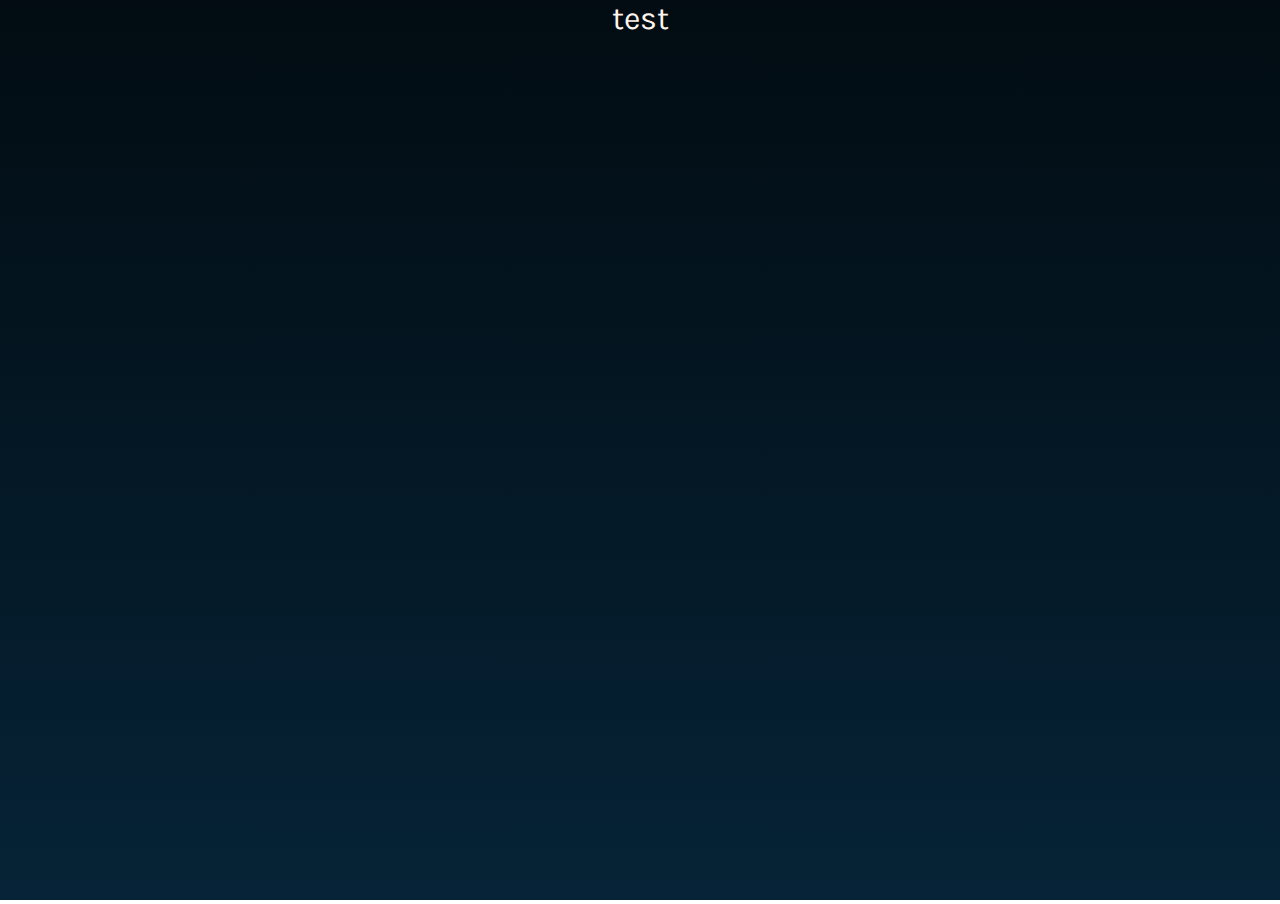
<file: index.html>
<!DOCTYPE html>
<html lang="fr">
<head>
    <meta charset="UTF-8">
    <script src="libraries/p5.js" type="text/javascript"></script>

    <script src="js/background.js" type="text/javascript"></script>
    <script src="js/circle.js" type="text/javascript"></script>

    <link href="css/style.css" rel="stylesheet" type="text/css">

    <title>Accueil</title>
</head>
<body>
    <div id = "container">
        <div id = "canvasForHTML">

        </div>

        <div id="main">
            <h1>test</h1>
        </div>
    </div>


</body>
</html>
</file>
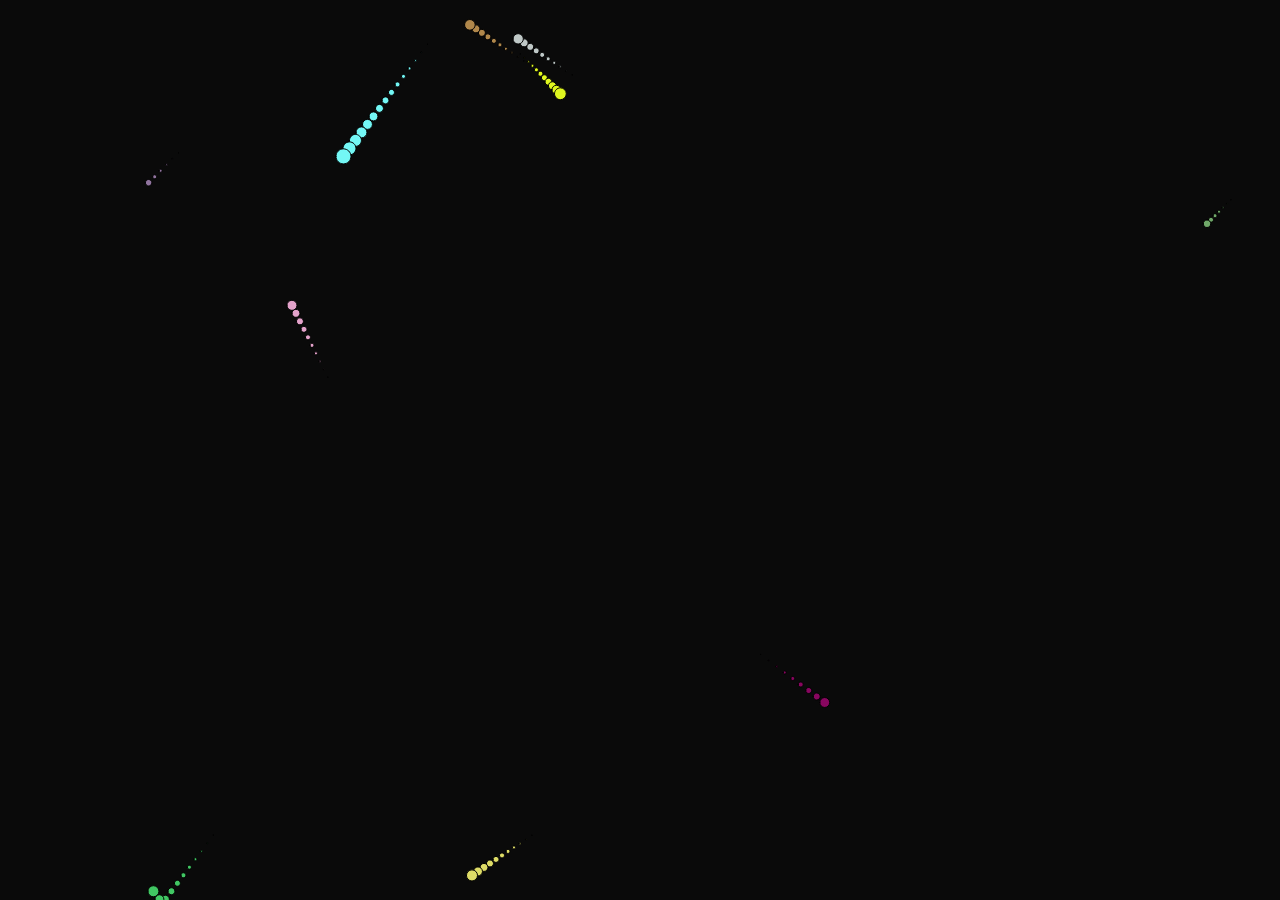
<file: projetsFiles/bouncingBalls/index.html>
<!DOCTYPE html>
<html>
  <head>
    <meta charset="UTF-8">
    <title>EmptyExample</title>
    <script src="libraries/p5.js" type="text/javascript"></script>

    <script src="libraries/p5.dom.js" type="text/javascript"></script>
    <script src="libraries/p5.sound.js" type="text/javascript"></script>

    <script src="sketch.js" type="text/javascript"></script>
    <script src="ball.js" type="text/javascript"></script>


    <style> body {padding: 0; margin: 0;} canvas {vertical-align: top;} </style>
  </head>
  <body>
  </body>
</html>
</file>
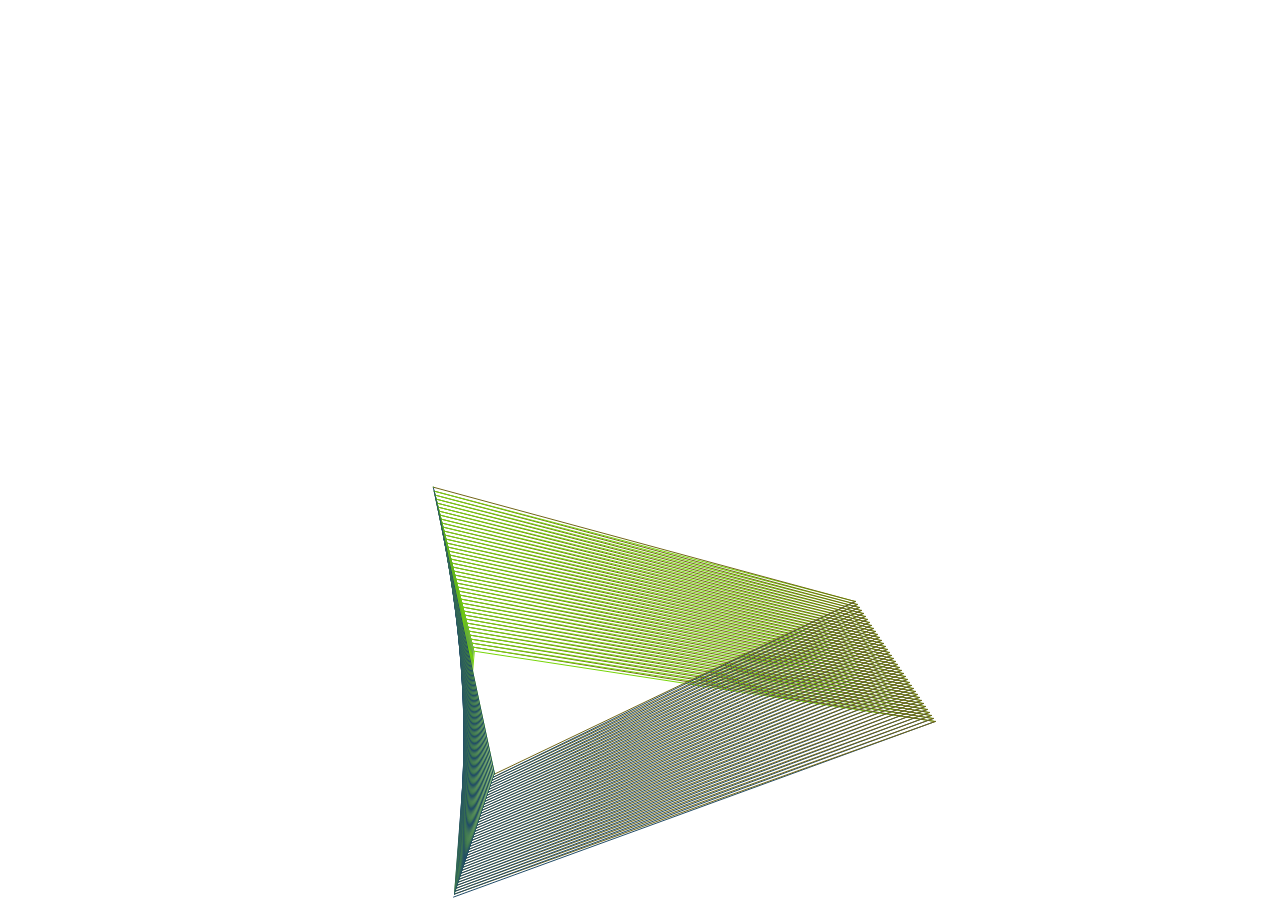
<file: projetsFiles/bouncingLines/index.html>
<!DOCTYPE html>
<html>
  <head>
    <meta charset="UTF-8">
    <title>EmptyExample</title>
    <script src="libraries/p5.js" type="text/javascript"></script>

    <script src="libraries/p5.dom.js" type="text/javascript"></script>
    <script src="libraries/p5.sound.js" type="text/javascript"></script>

    <script src="sketch.js" type="text/javascript"></script>
    <script src="dot.js" type="text/javascript"></script>

    <style> body {padding: 0; margin: 0;} canvas {vertical-align: top;} </style>
  </head>
  <body>
  </body>
</html>
</file>
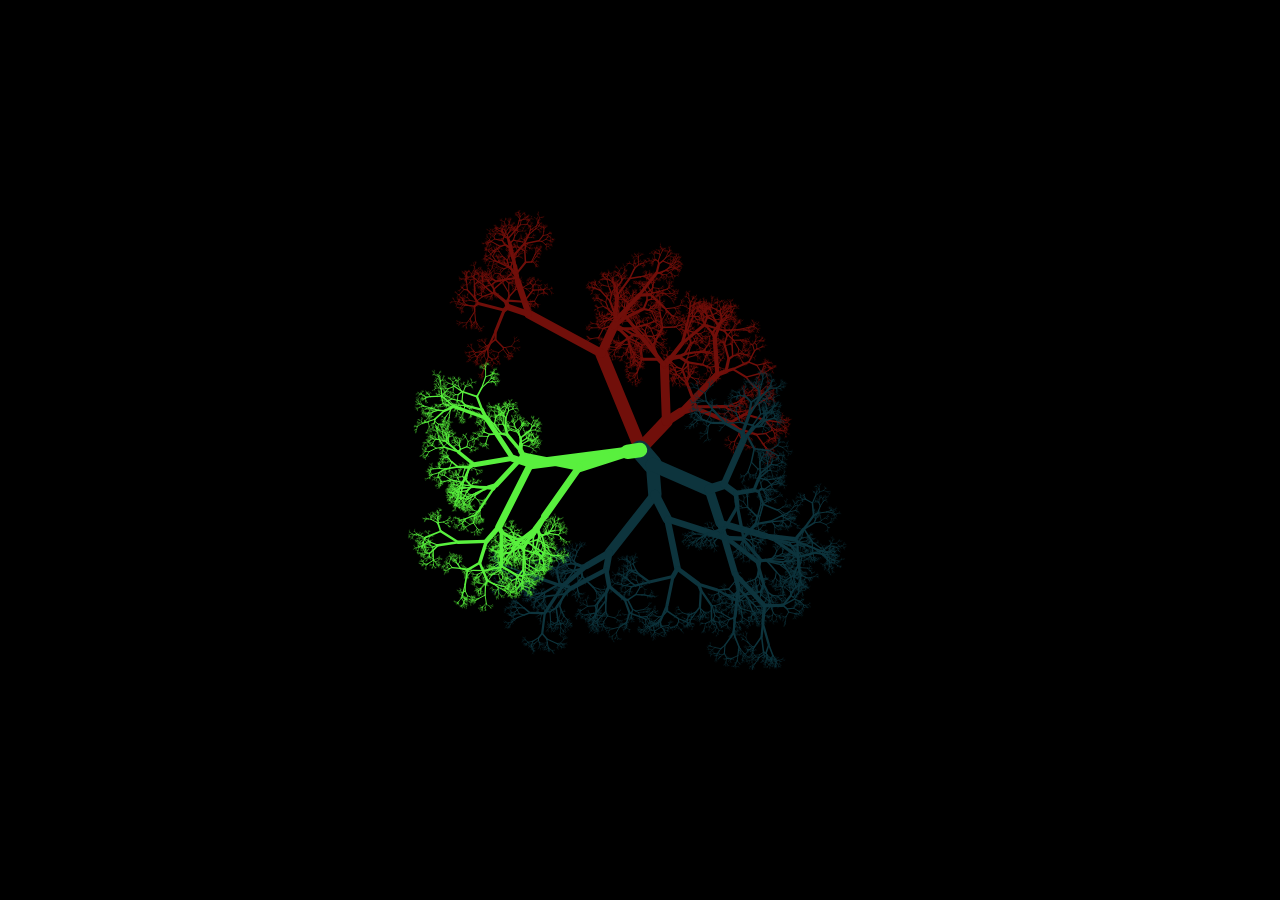
<file: projetsFiles/fractalTree/index.html>
<!DOCTYPE html>
<html>
  <head>
    <meta charset="UTF-8">
    <title>EmptyExample</title>
    <script src="libraries/p5.js" type="text/javascript"></script>

    <script src="libraries/p5.dom.js" type="text/javascript"></script>
    <script src="libraries/p5.sound.js" type="text/javascript"></script>

    <script src="sketch.js" type="text/javascript"></script>

    <style> body {padding: 0; margin: 0;} canvas {vertical-align: top;} </style>
  </head>
  <body>
  </body>
</html>
</file>
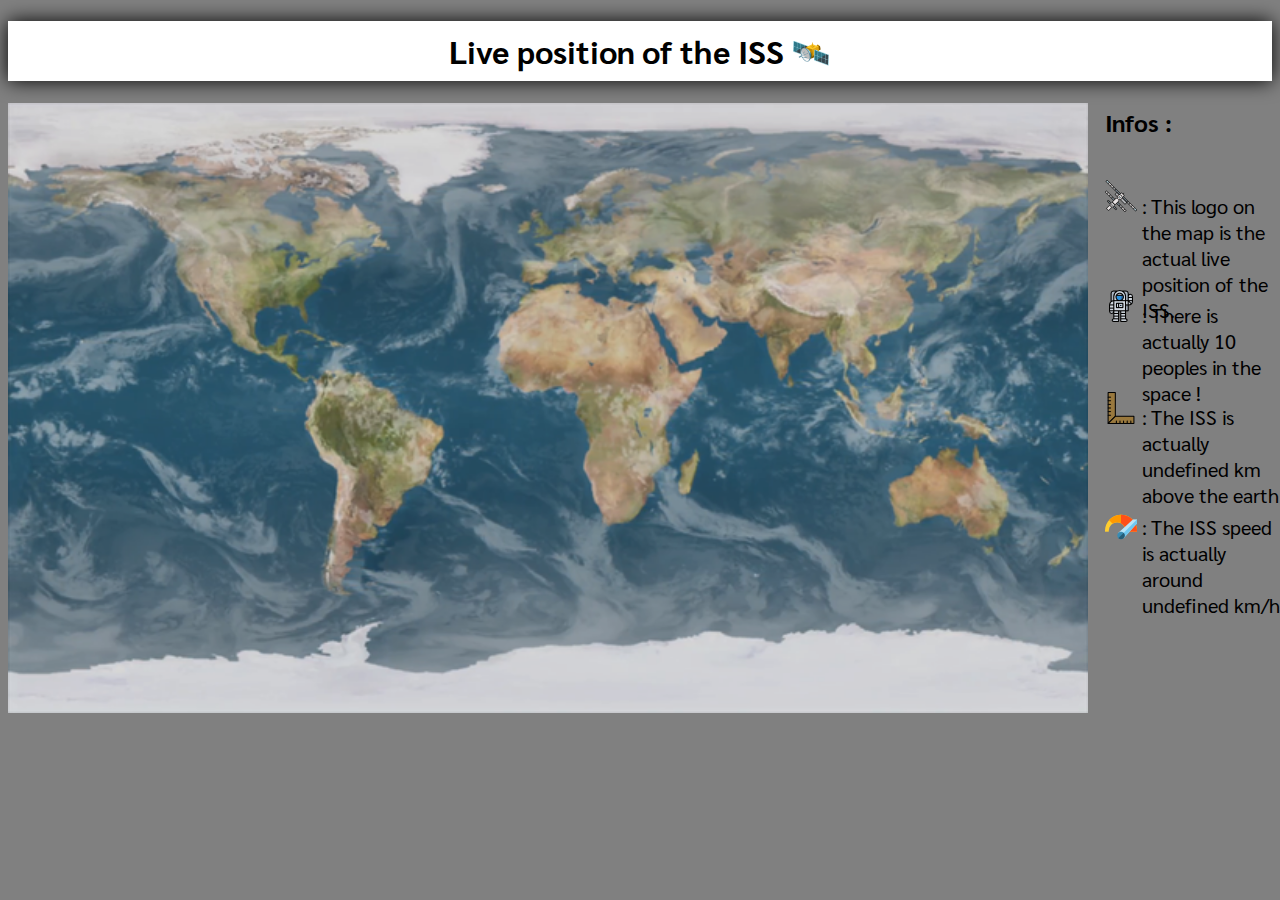
<file: projetsFiles/ISS/index.html>
<!DOCTYPE html>
<html>
  <head>
    <meta charset="UTF-8">
    <title>ISS Live Tracker</title>

    <script src="libraries/p5.js" type="text/javascript"></script>
    <script src="libraries/p5.dom.js" type="text/javascript"></script>
    <script src="sketch.js" type="text/javascript"></script>

    <link href="./css/style.css" rel="stylesheet" type="text/css">

  </head>
  <body>
    <header>
      <h1 id="title">Live position of the ISS 🛰️</h1>
    </header>
    <img src="./imagesISS/worldMap.png" id="backgroundImage">
    <img src="./imagesISS/satellite.png" id="satelliteLogo">
    <img src="./imagesISS/astronaut.png" id="astronautLogo">
    <img src="./imagesISS/ruler.png" id="rulerLogo">
    <img src="./imagesISS/speedometer.png" id="speedLogo">
    <h2 id="InfoH2">Infos :</h2>
    <p id="satelliteExplain">: This logo on the map is the actual live position of the ISS.</p>
    <p id="numberOfAstro"></p>
    <p id="issAltitude"></p>
    <p id="speedP"></p>

  </body>
</html>
</file>
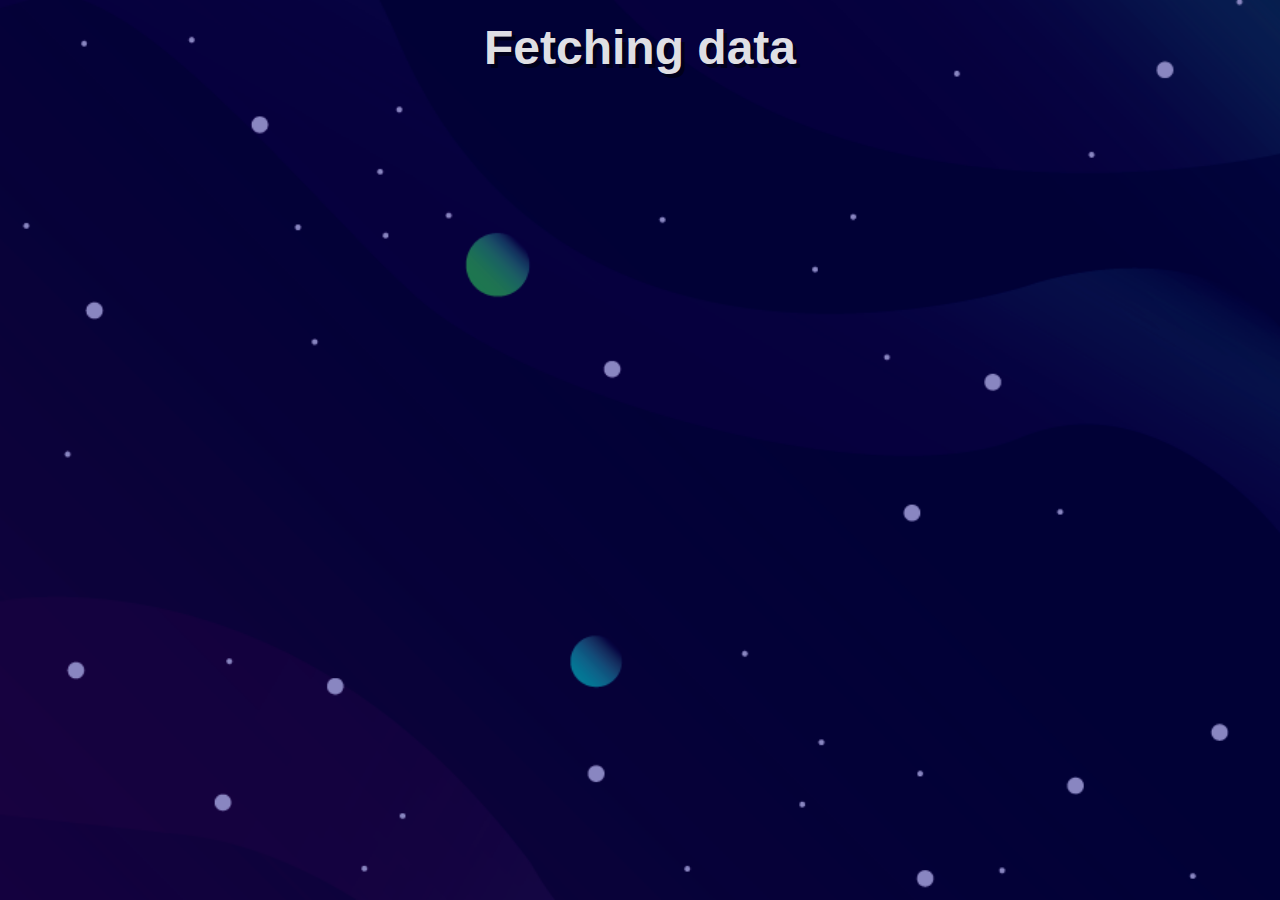
<file: projetsFiles/space-everyday/index.html>
<!doctype html><html lang="en"><head><meta charset="utf-8"/><link rel="icon" href="./favicon.ico"/><meta name="viewport" content="width=device-width,initial-scale=1"/><meta name="theme-color" content="#000000"/><meta name="description" content="Web site created using create-react-app"/><link rel="apple-touch-icon" href="./logo192.png"/><link rel="manifest" href="./manifest.json"/><title>React App</title><script defer="defer" src="./static/js/main.bbb84846.js"></script><link href="./static/css/main.5f3fc6d6.css" rel="stylesheet"></head><body><noscript>You need to enable JavaScript to run this app.</noscript><div id="root"></div></body></html>
</file>
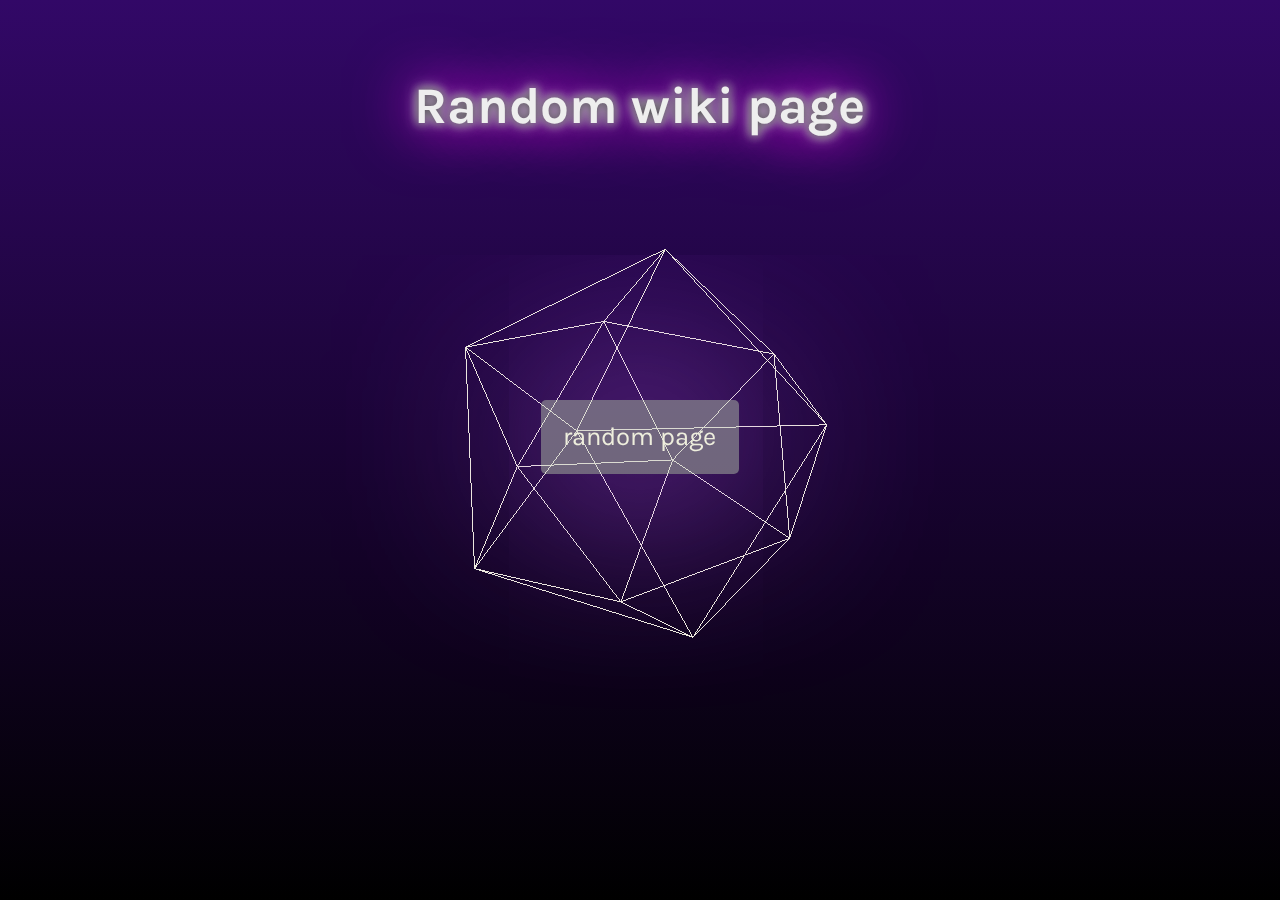
<file: projetsFiles/wikiRandom/index.html>
<!DOCTYPE html>
<html lang="fr" dir="ltr">
  <head>
    <meta charset="utf-8">
    <link href="css/style.css" rel="stylesheet" type="text/css">
    <script src="js/three.js"></script>


    <title>Random wikipedia page</title>
  </head>
  <body>
    <div class="main">


      <div class="container">


        <h1 id="title">Random wiki page</h1>
        <canvas id="bg"><script src="js/background.js"></script></canvas>

        <div id="random-button">

          <a id="random-link" target="_blank" rel="noopener noreferrer" href="https://en.wikipedia.org/wiki/Special:Random">random page</a>
        </div>
      </div>

    </div>
  </body>
</html>
</file>
<file: css/style.css>
@import url("https://fonts.googleapis.com/css2?family=Karla:wght@300&display=swap");
@import url("https://fonts.googleapis.com/css2?family=Karla:wght@200;300;500&display=swap");
* {
  padding: 0;
  box-sizing: border-box;
  margin: 0;
  font-family: "karla", serif;
  color: seashell;
  font-weight: 100;
}

h1 {
  font-family: "Karla", sans-serif;
  font-weight: 400;
}

body {
  margin: 0;

  width: 100%;
  height: 100%;
  background: -webkit-gradient(
      linear,
      left top,
      left bottom,
      from(#020c12),
      to(#062337)
    )
    fixed;
  background-repeat: no-repeat;
}

#main {
  z-index: 2;
  position: absolute;
  color: aliceblue;
}

#canvasForHTML {
  z-index: -4;
  position: absolute;
}

#container {
  position: relative;
  text-align: center;

  display: flex;
  justify-content: center;
}

footer {
  text-align: center;
  margin-bottom: 2%;
}

footer p {
  margin-top: 1%;
}
</file>
<file: projetsFiles/ISS/css/style.css>
@import url('https://fonts.googleapis.com/css?family=Sarabun');



*{
  font-family: 'Sarabun', sans-serif;
}

body, html{
  background-color: grey;
}

#backgroundImage{
  width: 1080px;
  height: 610px;

}

header{
  background-color: white;
  padding: 100;
  width: 100%;
  box-shadow: 0px 0px 20px rgb(0, 0, 0, 1);
}

#title{
  background-color: white;
  display: flex;
  height: 60px;
  width: 100%;
  text-align: center;
  align-items: center;
  vertical-align: top;
  justify-content: center;
}

p{
  font-size: 20px;
}
</file>
<file: projetsFiles/space-everyday/static/css/main.5f3fc6d6.css>
*{box-sizing:border-box;margin:0;padding:0}body{color:hsla(0,0%,100%,.9);font-family:montseratt,sans-serif}.app{background-image:url(../../static/media/space-bg.4458150805701a9967a6.png);background-position:bottom;background-size:cover}.colorFilter{background-image:linear-gradient(180deg,rgba(200,0,0,.2),rgba(0,0,0,.6))}main{min-height:100vh;padding:20px;text-align:center}.title{font-size:48px;text-shadow:4px 4px rgba(0,0,0,.5)}.date{margin:15px;text-shadow:3px 3px rgba(0,0,0,.5)}.description{font-size:16px;font-stretch:4px;font-style:oblique;letter-spacing:.1rem;margin:15px;text-align:justify}.btn{background:none;border:none;color:rgba(56,129,255,.9);font-size:20px;padding:5px}.btn:hover{cursor:pointer}.image,.video{max-width:900px;width:90%}.video{min-height:300px}.footer{padding-top:10%}.App,.footer{text-align:center}.App-logo{height:40vmin;pointer-events:none}@media (prefers-reduced-motion:no-preference){.App-logo{-webkit-animation:App-logo-spin 20s linear infinite;animation:App-logo-spin 20s linear infinite}}.App-header{align-items:center;background-color:#282c34;color:#fff;display:flex;flex-direction:column;font-size:calc(10px + 2vmin);justify-content:center;min-height:100vh}.App-link{color:#61dafb}@-webkit-keyframes App-logo-spin{0%{-webkit-transform:rotate(0deg);transform:rotate(0deg)}to{-webkit-transform:rotate(1turn);transform:rotate(1turn)}}@keyframes App-logo-spin{0%{-webkit-transform:rotate(0deg);transform:rotate(0deg)}to{-webkit-transform:rotate(1turn);transform:rotate(1turn)}}
/*# sourceMappingURL=main.5f3fc6d6.css.map*/
</file>
<file: projetsFiles/wikiRandom/css/style.css>
@import url('https://fonts.googleapis.com/css2?family=Karla:wght@200;300;500&display=swap');


*{
  font-family: 'karla', serif;
  margin: 0;
  padding: 0;

}


html{
  height: 100%;

}

body{
  display: flex;
  justify-content: center;
  box-sizing: border-box;
  background-repeat: no-repeat;
  background-image: linear-gradient(to top, #000000 0%, #320867 100%);
  height: 100%;
  width: 100%;
}

.main{
  margin: 2%;
  width: 90%;
  text-align: center;
}

.container{
  display: grid;
  grid-template-columns: repeat(5, minmax(100px, 1fr));
  grid-template-rows: repeat(9, 1fr);
  grid-gap: 10px;

  height: 100%;

}



#random-button{
  grid-column: 3/ 4;
  grid-row: 5;
  justify-content: center;
  font-size: 2vw;
  transition: all .15s ease-in-out;
}

#title{
  font-size: 4vw;
  grid-column: 2 / 5;
  grid-row: 1;
  margin-top: 50px;

  color: #eeeeee;
  text-shadow: 0 0 10px #222, 0 0 10px #FFF, 0 0 15px #FFF, 0 0 55px #FF00FF, 0 0 75px #FF00FF;


}

#bg{
  grid-column: 3/ 4;
  grid-row: 4;
}

#random-link{
  -webkit-box-shadow:0px 0px 195px 7px rgba(191,86,252,0.9);
  -moz-box-shadow: 0px 0px 195px 7px rgba(191,86,252,0.9);
  box-shadow: 0px 0px 195px 7px rgba(191,86,252,0.9);

  width: 100%;
  padding: 10%;
  background-color: rgba(200,200,200, 0.5);
  border-radius: 5px;
  text-decoration: none;
  color: #eeeedd;

}

#random-button:hover{
  transform: scale(1.2);
}


canvas{
  z-index: -5;
  width: 100%;
  height: 100%;
  position: fixed;
  top: 0;
  left: 0;
}

@media (max-width: 1000px) {

  #title{
    font-size: 8vw;
  }

  #random-link{
    padding: 20px 70px 20 70px;
  }

  #random-button{
    font-size: 4vw;

    grid-column: 2/ 5;
  }

}
</file>
